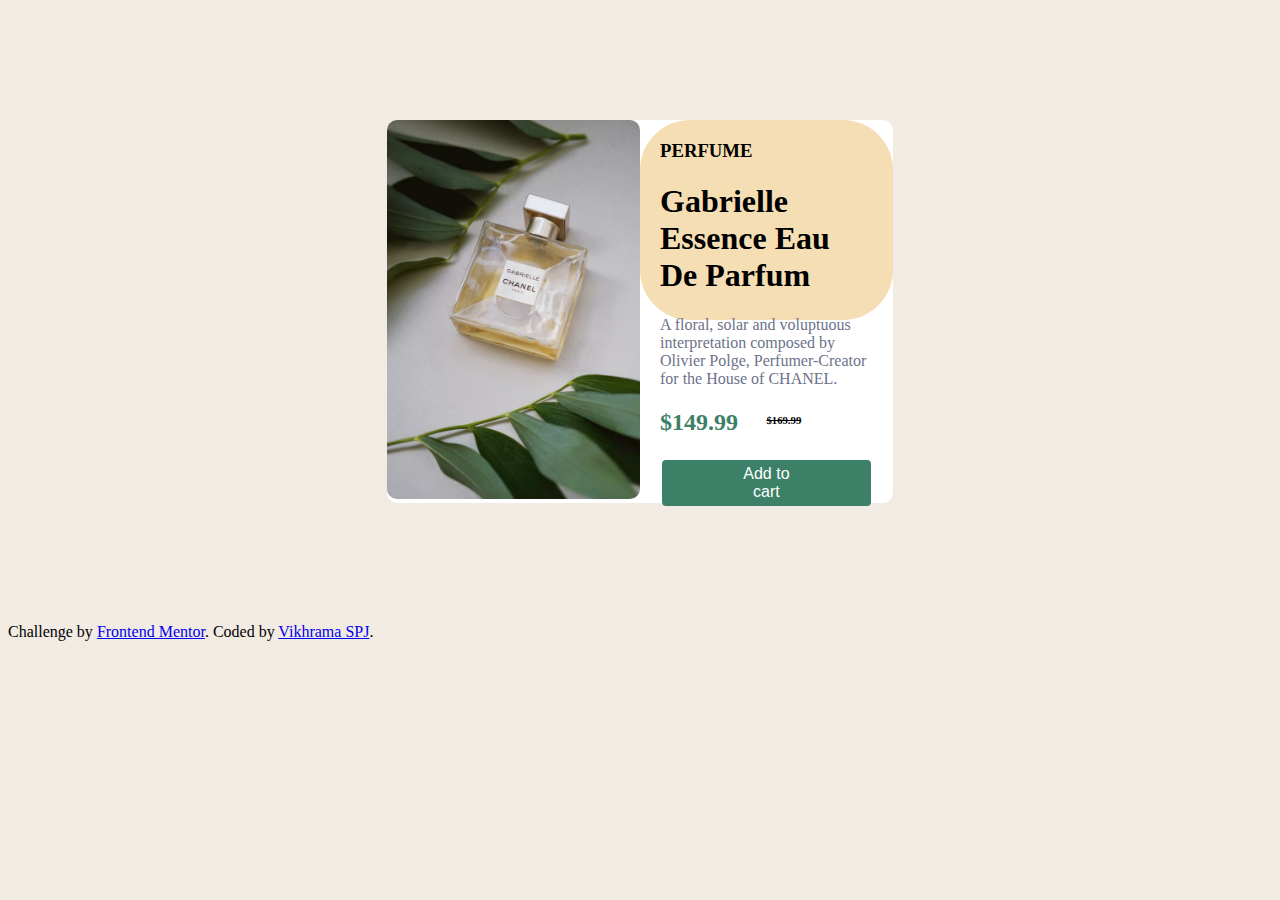
<file: index.html>
<!DOCTYPE html>
<html lang="en">
<head>
  <meta charset="UTF-8">
  <meta name="viewport" content="width=device-width, initial-scale=1.0"> <!-- displays site properly based on user's device -->

  <link rel="icon" type="image/png" sizes="32x32" href="./images/favicon-32x32.png">
  
  <title>Frontend Mentor | Product preview card component</title>

  <!-- Feel free to remove these styles or customise in your own stylesheet 👍 -->
  <link rel="stylesheet" href="style.css">
</head>
<body>

  <div class="container">
    <div class="row">
        <div class="column one">
            <img src="./images/image-product-desktop.jpg" alt="Product">
        </div>
        <div class="column two">
            <div class="content">
                <h3>PERFUME</h3>
                <h1>Gabrielle Essence Eau De Parfum
                </h1>
                <p>A floral, solar and voluptuous interpretation composed by Olivier Polge, 
                Perfumer-Creator for the House of CHANEL.
                </p>
                <div class="prices">
                    <div class="column">
                        <h2>$149.99</h2>
                    </div>
                    <div class="column">
                        <h6>$169.99</h6>
                    </div>
                </div>
                <button class="button button1">Add to cart</button>
            </div>
        </div>
    </div>
</div>
  
  <div class="attribution">
    Challenge by <a href="https://www.frontendmentor.io?ref=challenge" target="_blank">Frontend Mentor</a>. 
    Coded by <a href="#">Vikhrama SPJ</a>.
  </div>
</body>
</html>
</file>
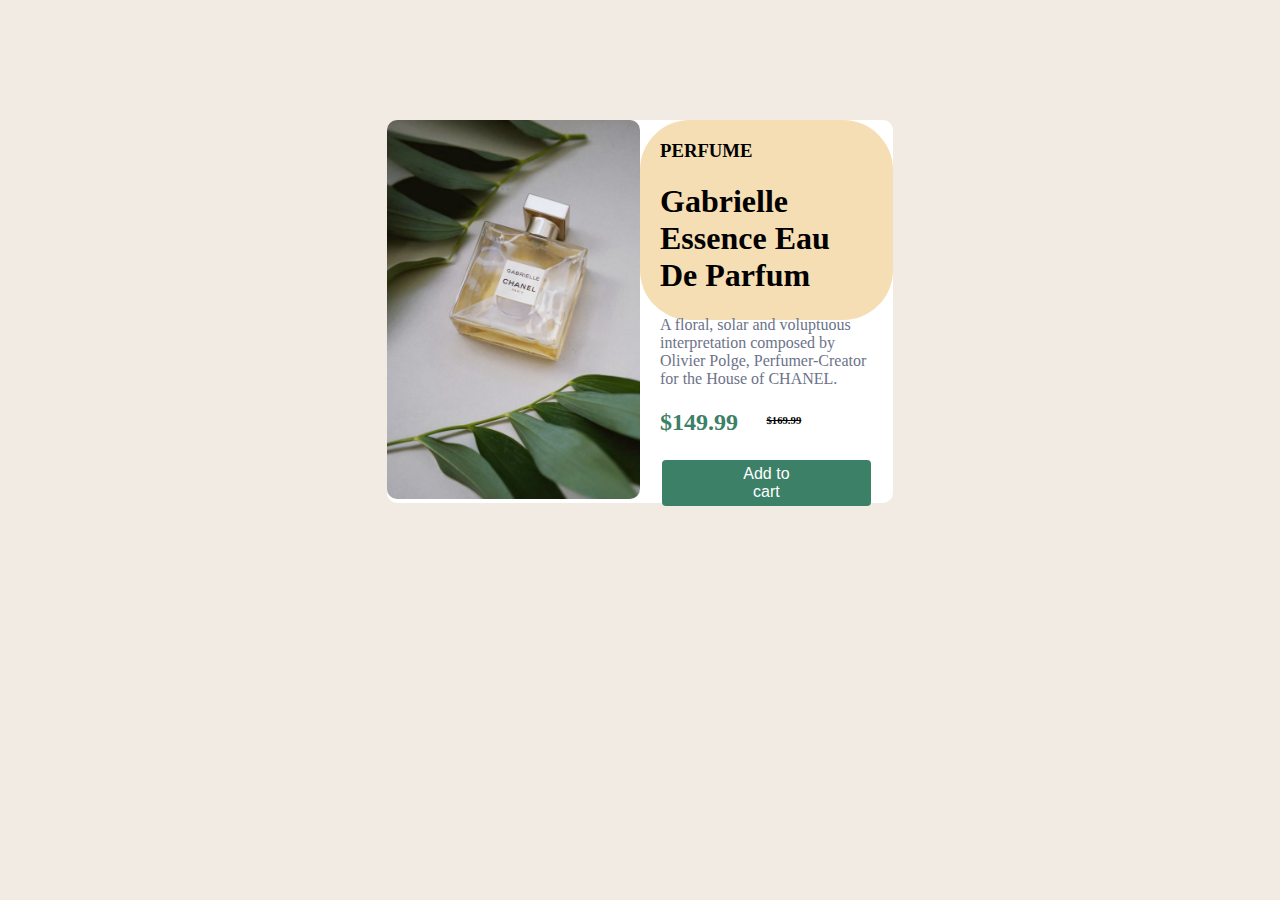
<file: test.html>
<!DOCTYPE html>
<html lang="en">
<head>
    <title>Document</title>
    <style>
        * {
            box-sizing: border-box;
        }

        body {
            background: hsl(30, 38%, 92%);
        }

        .container {
            margin: 120px auto;
        }

        .row {
            margin: auto 30%;
            background-color: hsl(0, 0%, 100%);
            border-radius: 10px;
        }

        .column {
            float: left;
            border-radius: 50px;
            width: 50%;
        }

        .one img{
            width: 100%;
            height: 100%;
            border-radius: 10px;
        }

        .two {
            background-color: wheat;
            height: 200px;
        }

        .content {
            margin: 20px 20px;
        }

        p {
            color: hsl(228, 12%, 48%);
        }

        h2 {
            color: hsl(158, 36%, 37%);
        }

        h6 {
            text-decoration: line-through;
        }

        .prices {
            margin: -15px auto;
        }

        .row:after {
            content: "";
            display: table;
            clear: both;
        }

        .button {
            background-color: #4CAF50; /* Green */
            border: none;
            border-radius: 4px;
            color: white;
            padding: 5px 70px;
            text-align: center;
            text-decoration: none;
            font-size: 16px;
            margin: 4px 2px;
            transition-duration: 0.4s;
            cursor: pointer;
        }

        .button1 {
            background-color: hsl(158, 36%, 37%); 
            color: rgb(255, 255, 255);
        }

        .button1:hover {
            background-color: #4CAF50;
            color: white;
        }
    </style>
</head>
<body>
    <div class="container">
        <div class="row">
            <div class="column one">
                <img src="./images/image-product-desktop.jpg" alt="Product">
            </div>
            <div class="column two">
                <div class="content">
                    <h3>PERFUME</h3>
                    <h1>Gabrielle Essence Eau De Parfum
                    </h1>
                    <p>A floral, solar and voluptuous interpretation composed by Olivier Polge, 
                    Perfumer-Creator for the House of CHANEL.
                    </p>
                    <div class="prices">
                        <div class="column">
                            <h2>$149.99</h2>
                        </div>
                        <div class="column">
                            <h6>$169.99</h6>
                        </div>
                    </div>
                    <button class="button button1">Add to cart</button>
                </div>
            </div>
        </div>
    </div>
</body>
</html>
</file>
<file: style.css>
* {
    box-sizing: border-box;
}

body {
    background: hsl(30, 38%, 92%);
}

.container {
    margin: 120px auto;
}

.row {
    margin: auto 30%;
    background-color: hsl(0, 0%, 100%);
    border-radius: 10px;
}

.column {
    float: left;
    border-radius: 50px;
    width: 50%;
}

.one img{
    width: 100%;
    height: 100%;
    border-radius: 10px;
}

.two {
    background-color: wheat;
    height: 200px;
}

.content {
    margin: 20px 20px;
}

p {
    color: hsl(228, 12%, 48%);
}

h2 {
    color: hsl(158, 36%, 37%);
}

h6 {
    text-decoration: line-through;
}

.prices {
    margin: -15px auto;
}

.row:after {
    content: "";
    display: table;
    clear: both;
}

.button {
    background-color: #4CAF50; /* Green */
    border: none;
    border-radius: 4px;
    color: white;
    padding: 5px 70px;
    text-align: center;
    text-decoration: none;
    font-size: 16px;
    margin: 4px 2px;
    transition-duration: 0.4s;
    cursor: pointer;
}

.button1 {
    background-color: hsl(158, 36%, 37%); 
    color: rgb(255, 255, 255);
}

.button1:hover {
    background-color: #4CAF50;
    color: white;
}
</file>
